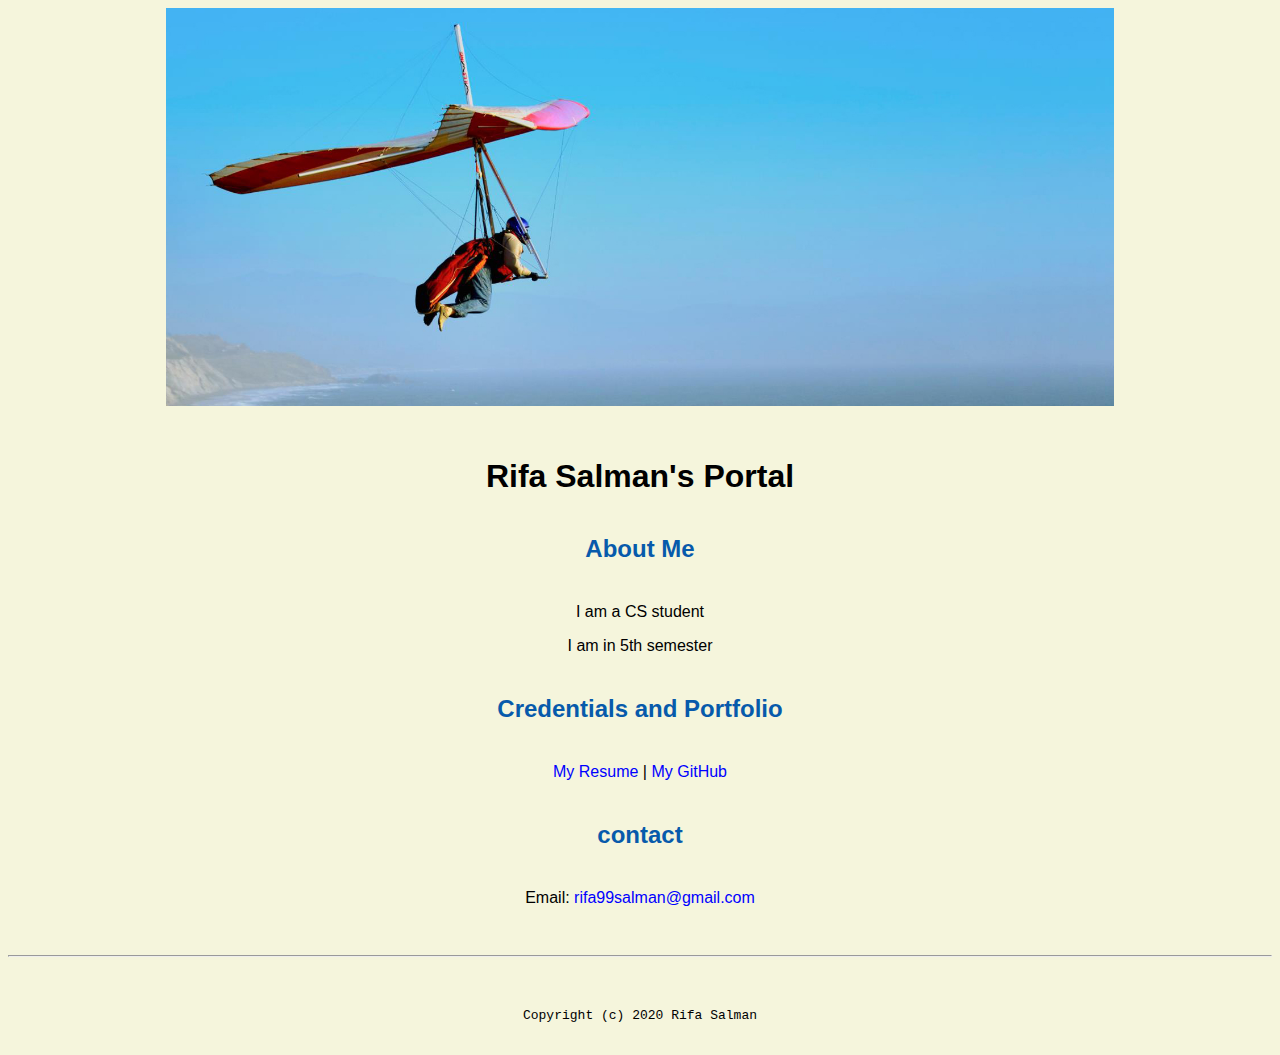
<file: index.html>
<!doctype html>

<!-- this is a comment for human! -->

<html lang="en">

  <header>
    <title>Rifa Salman's Portal</title>
    <link rel="stylesheet" href="css/master.css">
    <link rel="FaviconIcon" href="favicon.ico" type="image/x-icon">
    <link rel="shortcut" href="favicon.ico" type="image/x-icon">
    <meta name="viewport" content="width=device-width, initial-scale=1, shrink-to-fit=no">
    <meta name="name" content="Rifa Salman's Portal">
    <meta name="robots" content="noindex, nofollow">
  </header>

  <body>
    <img src="images/banner.jpg" width=75% alt="banner">
    <h1>Rifa Salman's Portal</h1>
    <h2>About Me</h2>
    <p>I am a CS student</p>
    <p>I am in 5th semester</p>
    <h2>Credentials and Portfolio</h2>

    <p><a href="resume.html">My Resume</a> | <a href="https://github.com/rifa99">My GitHub</a></p>
    <h2>contact</h2>

    <p>Email: <a href="mailto:rifa99salman@gmail.com">rifa99salman@gmail.com</a></p>
  </body>

  <footer>
    <hr>
    <code>Copyright (c) 2020 Rifa Salman</code>
  </footer>

</html>
</file>
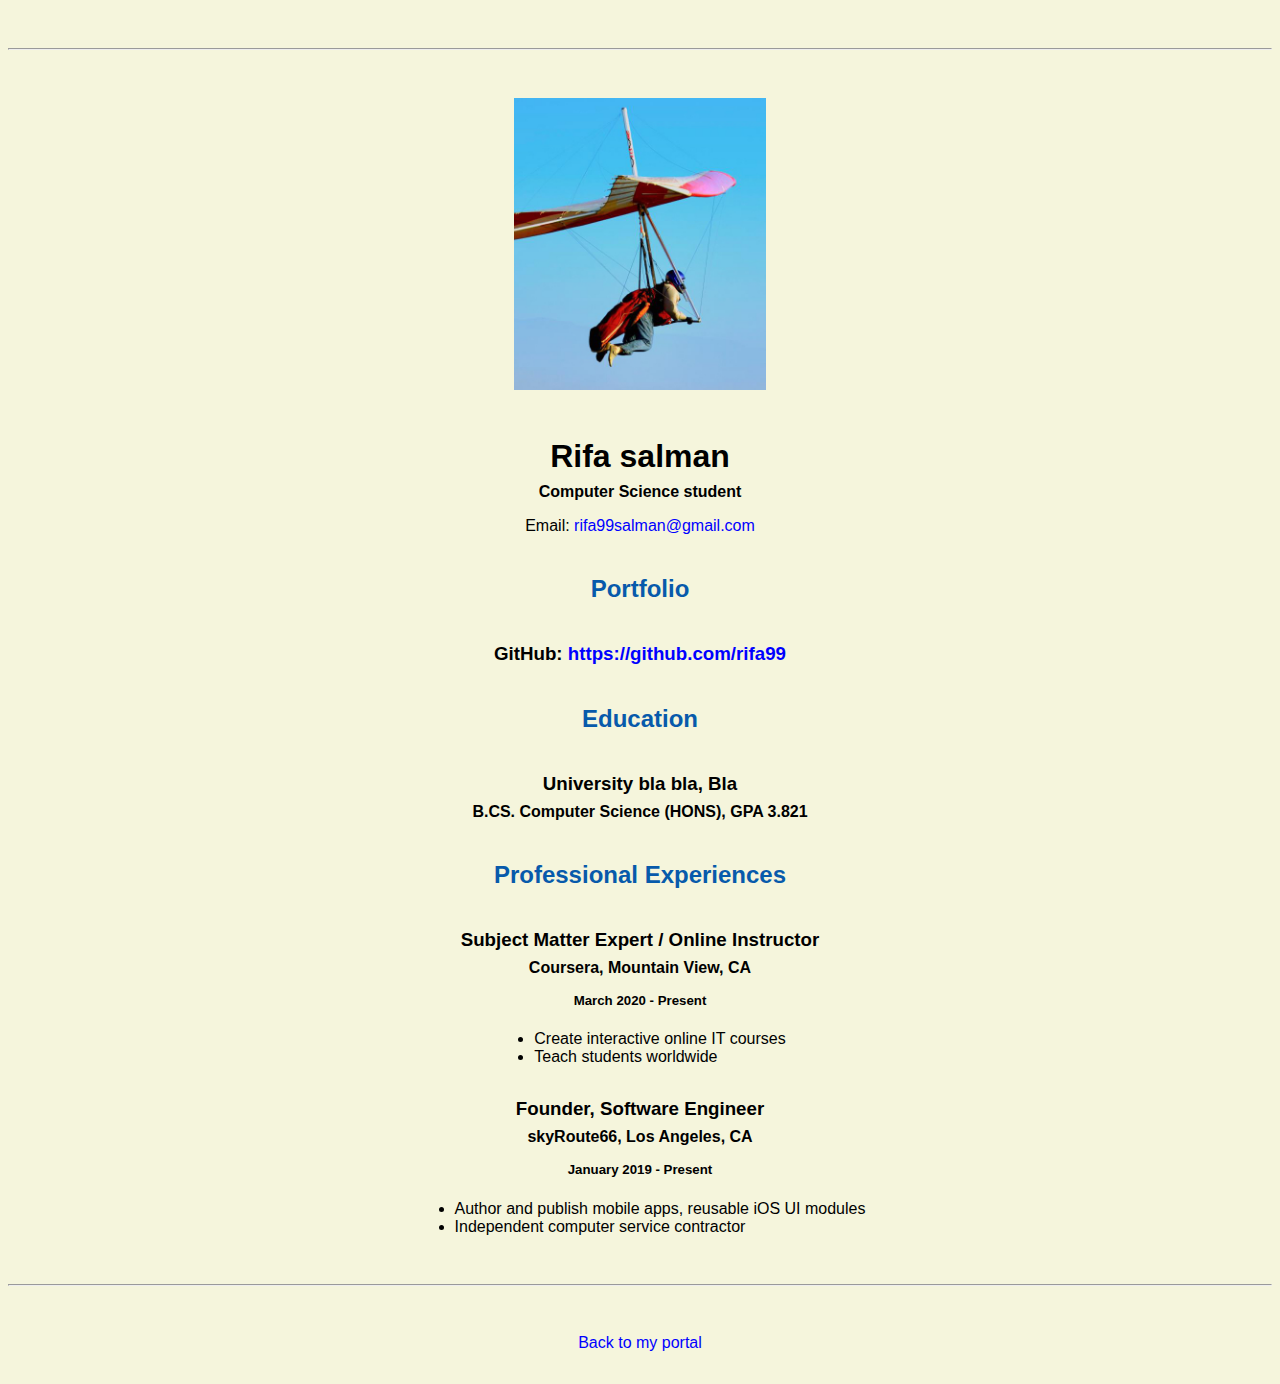
<file: resume.html>
<!-- this is a comment for human! -->

<html lang="en">

  <header>
    <title>Rifa salman's Resume</title>
    <link rel="stylesheet" href="css/master.css">
    <link rel="FaviconIcon" href="favicon.ico" type="image/x-icon">
    <link rel="shortcut" href="favicon.ico" type="image/x-icon">
    <meta name="viewport" content="width=device-width, initial-scale=1, shrink-to-fit=no">
    <meta name="name" content="Rifa Salman's Portal">
    <meta name="robots" content="noindex, nofollow">
  </header>

  <body>
    <hr>

    <img src="images/headshot.jpg" alt="Harrison Kong's headshot" width="20%">

    <h1>Rifa salman</h1>
    <h4>Computer Science student</h4>

    <p>Email: <a href="mailto:rifa99salman@gmail.com" target="_blank">rifa99salman@gmail.com</a></p>
    <!-- don't post physical address, personal phone number or other personal information on the web! -->
    <!doctype html>

    <h2>Portfolio</h2>
      <h3>GitHub: <a href="https://github.com/rifa99" target="_blank">https://github.com/rifa99</a></h3>

    <h2>Education</h2>
    <h3>University bla bla, Bla</h3>
    <h4>B.CS. Computer Science (HONS), GPA 3.821</h4>

    <h2>Professional Experiences</h2>

    <h3>Subject Matter Expert / Online Instructor</h3>
    <h4>Coursera, Mountain View, CA</h4>
    <h5>March 2020 - Present</h5>
      <ul>
        <li>Create interactive online IT courses</li>
        <li>Teach students worldwide</li>
      </ul>

    <h3>Founder, Software Engineer</h3>
    <h4>skyRoute66, Los Angeles, CA</h4>
    <h5>January 2019 - Present</h5>
      <ul>
        <li>Author and publish mobile apps, reusable iOS UI modules</li>
        <li>Independent computer service contractor</li>
      </ul>

  </body>

  <footer>
  <hr>
  <p><a href="index.html">Back to my portal</a><p>
  </footer>
</html>
</file>
<file: css/master.css>
/* Cascading stylesheet for the website */

/* Text inside these asterisks and slashes are comments for human */

  a {
    color: blue;/* set the text color to blue here */
    text-decoration: none; /* This means we do not want hyperlinks to be underlined */
  }

  a:hover {
    color: red;/* set the text color to red here */
    text-decoration: none; /* This means we do not want hyperlinks to be underlined */
  }

  body {
    background-color: beige;/* set the background color here */
    color:black;/* set the text color to black here */
    font-family: Arial,Helvetica, sans-serif;/* set the font here */
    text-align: center;/* set the text alignment here */
   }

  footer {
    margin-top: 2rem;
    margin-bottom: 2rem;
  }

  h1 {
    margin-bottom: 0.5rem;
    margin-top: 3rem;
   }

  h2 {
    color: #075AAB;/* set the text color of to #075AAB here */
    /* set both the bottom margin and top margin to 2.5rem here */
    margin-bottom: 2.5rem;
    margin-top: 2.5rem;
   }

  h3 {
    margin-bottom: 0;
    margin-top: 2rem;
  }

  h4 {
    margin-bottom: 1rem;
    margin-top: 0.5rem;
  }

  h5 {
    margin-top: 0.5rem;
  }

  hr {
    margin-bottom: 3rem;
    margin-top: 3rem;
  }

  /* this controls how the bullet points in the resume page looks */
  ul {
    display: table;
    margin: 0 auto;
    text-align: left;
  }
</file>
